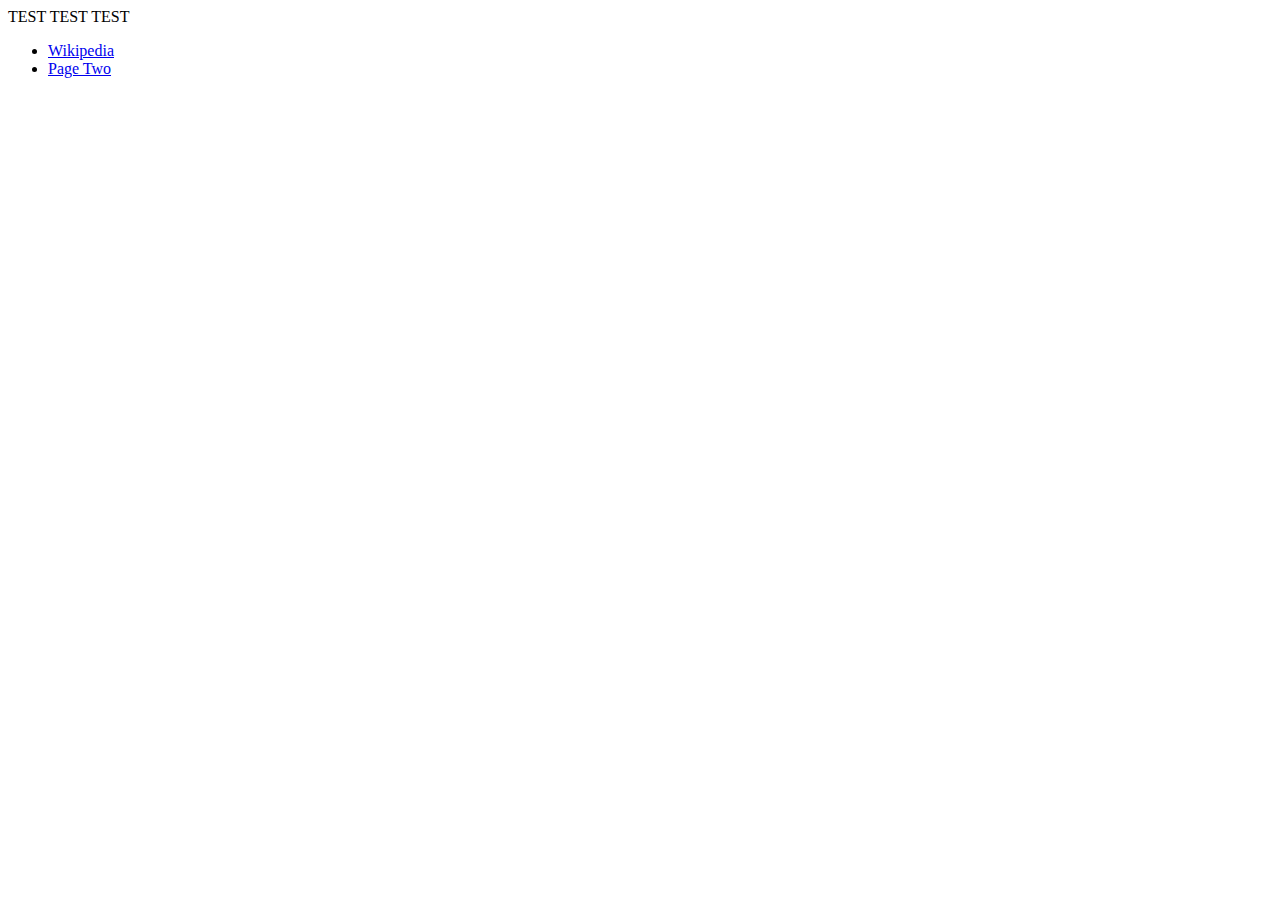
<file: index.html>
<!DOCTYPE html>
<html>
<head>
  <title>My Index Page</title>
  <meta charset="utf-8">
</head>
<body>
  TEST TEST TEST
  <ul>
    <li><a href="https://en.wikipedia.org">Wikipedia</a></li>
    <li><a href="second.html">Page Two</a></li>
  </ul>
</body>
</html>
</file>
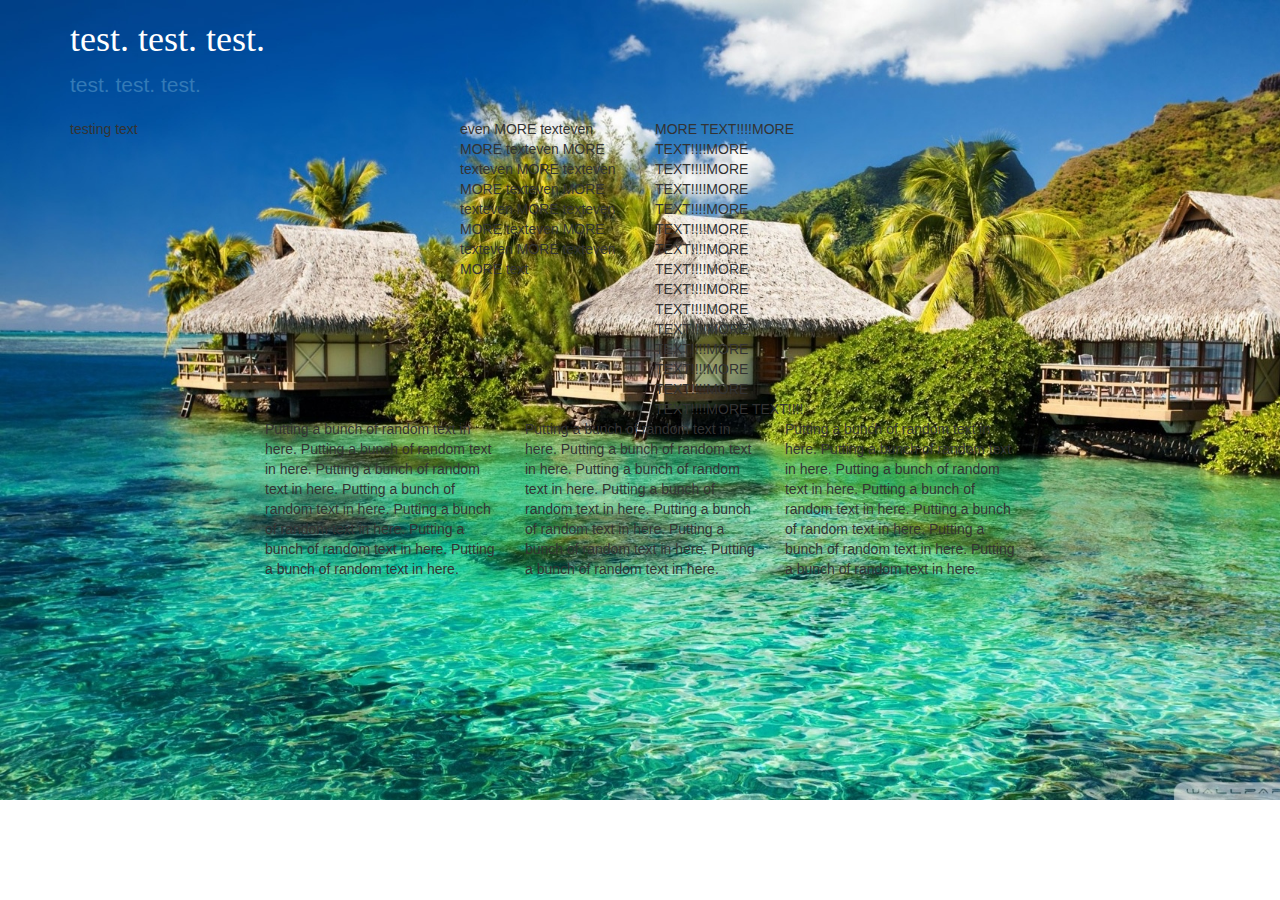
<file: final_project/index.html>
<!DOCTYPE HTML>
<html>
<head>
  <title>Bootstrap Demo</title>
  <meta charset="utf-8">

  <meta http-equiv="X-UA-Compatible" content="IE=edge">
  <meta name="viewport" content="width=device-width, initial-scale=1">

  <link href="css/bootstrap.min.css" rel="stylesheet">
<link href="css/style.css" rel="stylesheet">
</head>
<body>
  <div class="container">
  <h1>test. test. test.</h1>
  <p class="lead text-primary">test. test. test.</p>
  <div class="row">
    <div class="col-md-4">
      testing text
    </div>
    <div class="col-md-2">
      even MORE texteven MORE texteven MORE texteven MORE texteven MORE texteven MORE texteven MORE texteven MORE texteven MORE texteven MORE texteven MORE text
    </div>
    <div class="col-md-2">
      MORE TEXT!!!!MORE TEXT!!!!MORE TEXT!!!!MORE TEXT!!!!MORE TEXT!!!!MORE TEXT!!!!MORE TEXT!!!!MORE TEXT!!!!MORE TEXT!!!!MORE TEXT!!!!MORE TEXT!!!!MORE TEXT!!!!MORE TEXT!!!!MORE TEXT!!!!MORE TEXT!!!!MORE TEXT!!!!
</div>
  </div>
  <div class="row">
    <div class="col-md-8 col-md-offset-2">
      <div class="row">
        <div class="col-md-4">
Putting a bunch of random text in here.   Putting a bunch of random text in here.   Putting a bunch of random text in here.   Putting a bunch of random text in here.   Putting a bunch of random text in here.   Putting a bunch of random text in here.   Putting a bunch of random text in here.
    </div>
    <div class="col-md-4">
Putting a bunch of random text in here.   Putting a bunch of random text in here.   Putting a bunch of random text in here.   Putting a bunch of random text in here.   Putting a bunch of random text in here.   Putting a bunch of random text in here.   Putting a bunch of random text in here.
</div>
<div class="col-md-4">
Putting a bunch of random text in here.   Putting a bunch of random text in here.   Putting a bunch of random text in here.   Putting a bunch of random text in here.   Putting a bunch of random text in here.   Putting a bunch of random text in here.   Putting a bunch of random text in here.
</div>
  </div>
  </div>
</div>
  <script src="https://ajax.googleapis.com/ajax/libs/jquery/1.11.3/jquery.min.js"></script>
  <script src="js/bootstrap.min.js"></script>
</body>
</html>
</file>
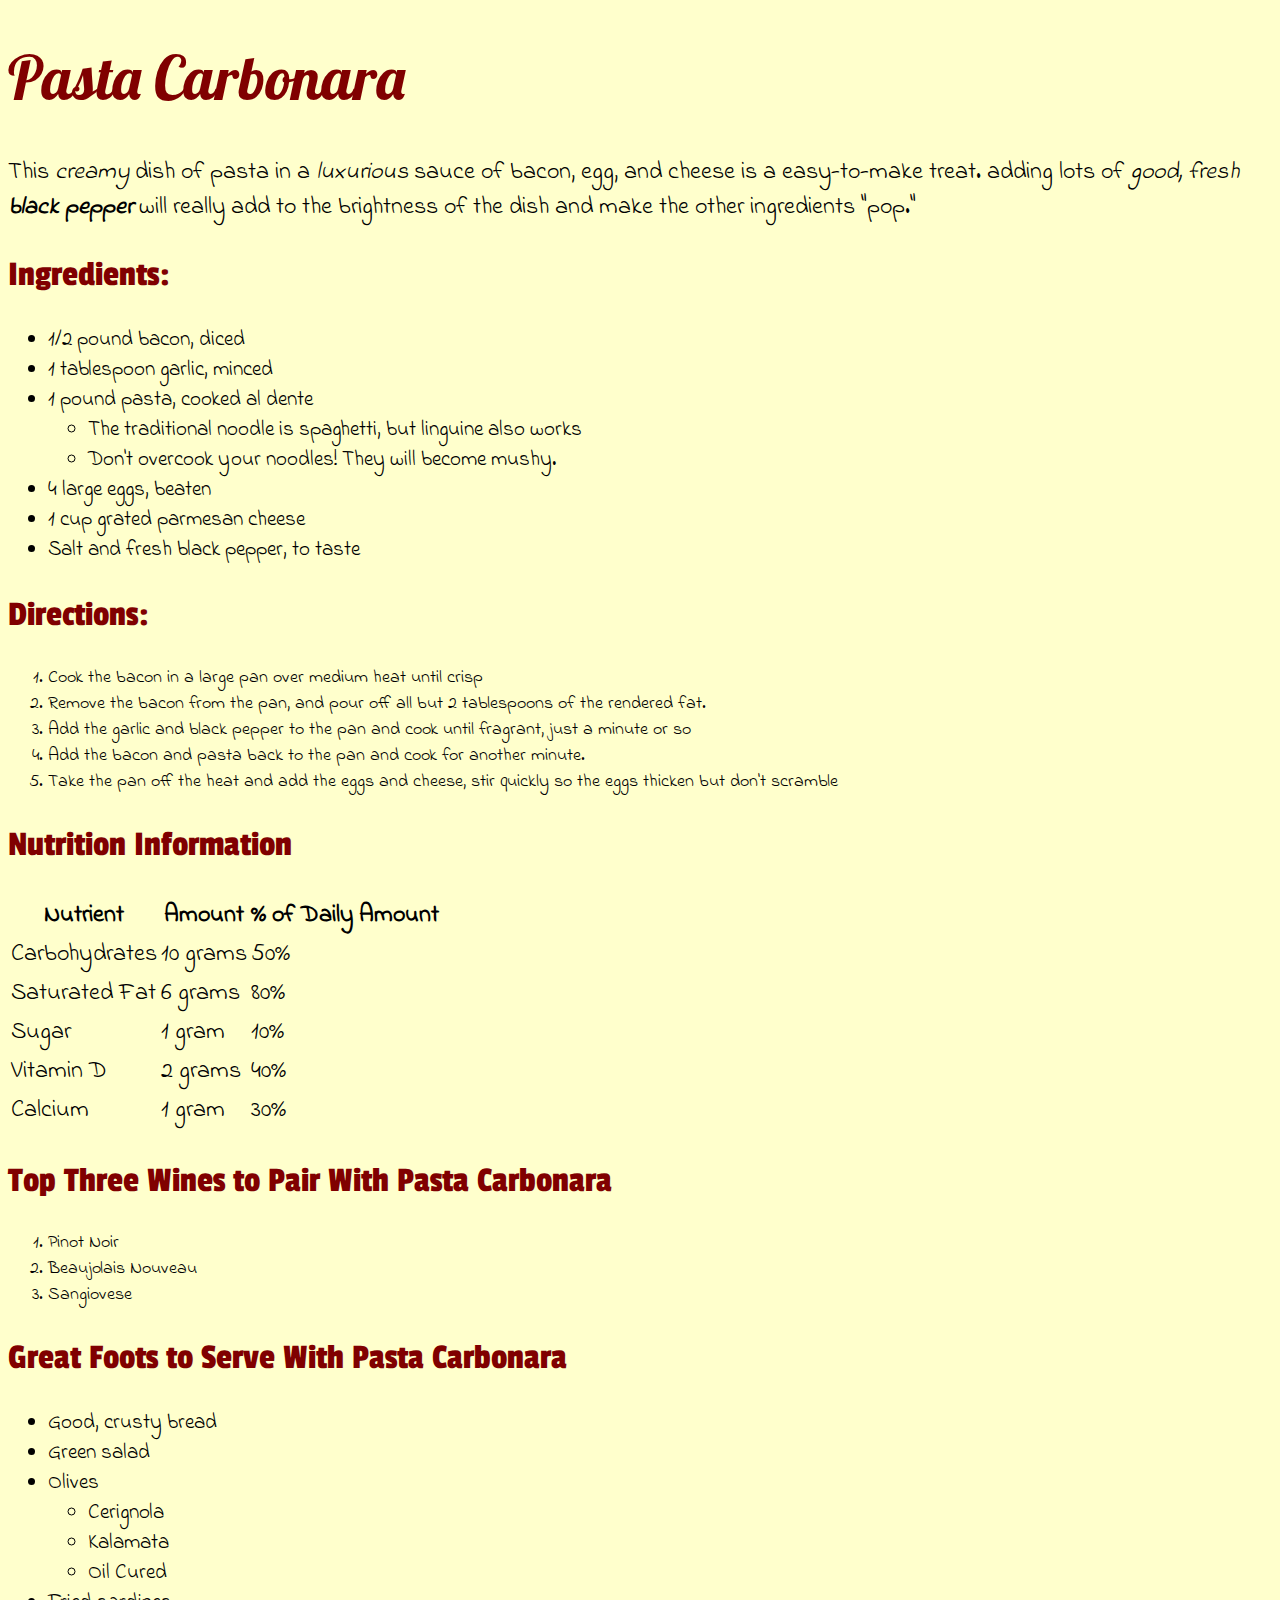
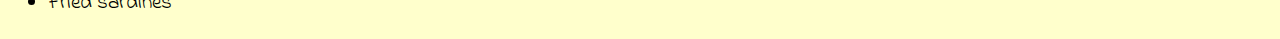
<file: recipe.html>
<!DOCTYPE html>
<html>
<head>
  <title>Recipes- Pasta Carbonara</title>
  <meta charset="utf-8">
  <link rel="stylesheet" href="style.css">
</head>
<body>

<h1>Pasta Carbonara</h1>
<p>This <em>creamy</em> dish of pasta in a <em>luxurious</em> sauce of bacon, egg, and cheese is a easy-to-make treat.  adding lots of <em>good, fresh <strong>black pepper</strong></em> will really add to the brightness of the dish and make the other ingredients "pop."</p>

<h2>Ingredients:</h2>
<ul>
    <li> 1/2 pound bacon, diced</li>
    <li> 1 tablespoon garlic, minced</li>
    <li> 1 pound pasta, cooked al dente
    <ul>
      <li> The traditional noodle is spaghetti, but linguine also works</li>
      <li> Don't overcook your noodles!  They will become mushy. </li>
    </ul>
  </li>
    <li>4 large eggs, beaten</li>
    <li>1 cup grated parmesan cheese</li>
    <li>Salt and fresh black pepper, to taste</li>
</ul>

<h2>Directions:</h2>
<ol>
    <li> Cook the bacon in a large pan over medium heat until crisp</li>
    <li> Remove the bacon from the pan, and pour off all but 2 tablespoons of the rendered fat.</li>
    <li> Add the garlic and black pepper to the pan and cook until fragrant, just a minute or so</li>
    <li> Add the bacon and pasta back to the pan and cook for another minute.</li>
    <li> Take the pan off the heat and add the eggs and cheese, stir quickly so the eggs thicken but don't scramble</li>
</ol>
<h2> Nutrition Information </h2>
<table>
  <tr>
    <th>Nutrient </th>
    <th>Amount</th>
    <th>% of Daily Amount</th>
  </tr>
  <tr>
    <td>Carbohydrates</td>
    <td>10 grams</td>
    <td>50%</td>
  </tr>
  <tr>
    <td>Saturated Fat</td>
    <td>6 grams</td>
    <td>80%</td>
  </tr>
  <tr>
    <td>Sugar</td>
    <td>1 gram</td>
    <td>10%</td>
  </tr>
  <tr>
    <td>Vitamin D</td>
    <td>2 grams</td>
    <td>40%</td>
  </tr>
  <tr>
    <td>Calcium</td>
    <td>1 gram</td>
    <td>30%</td>
  </tr>
</table>
<h2>Top Three Wines to Pair With Pasta Carbonara</h2>
<ol>
  <li> Pinot Noir </li>
  <li> Beaujolais Nouveau </li>
  <li> Sangiovese </li>
</ol>
<h2> Great Foots to Serve With Pasta Carbonara</h2>
<ul>
  <li> Good, crusty bread</li>
  <li> Green salad </li>
  <li> Olives
  <ul>
    <li> Cerignola</li>
    <li> Kalamata </li>
    <li> Oil Cured</li>
  </ul>
</li>
  <li> Fried sardines</li>
</ul>

</body>
</html>
</file>
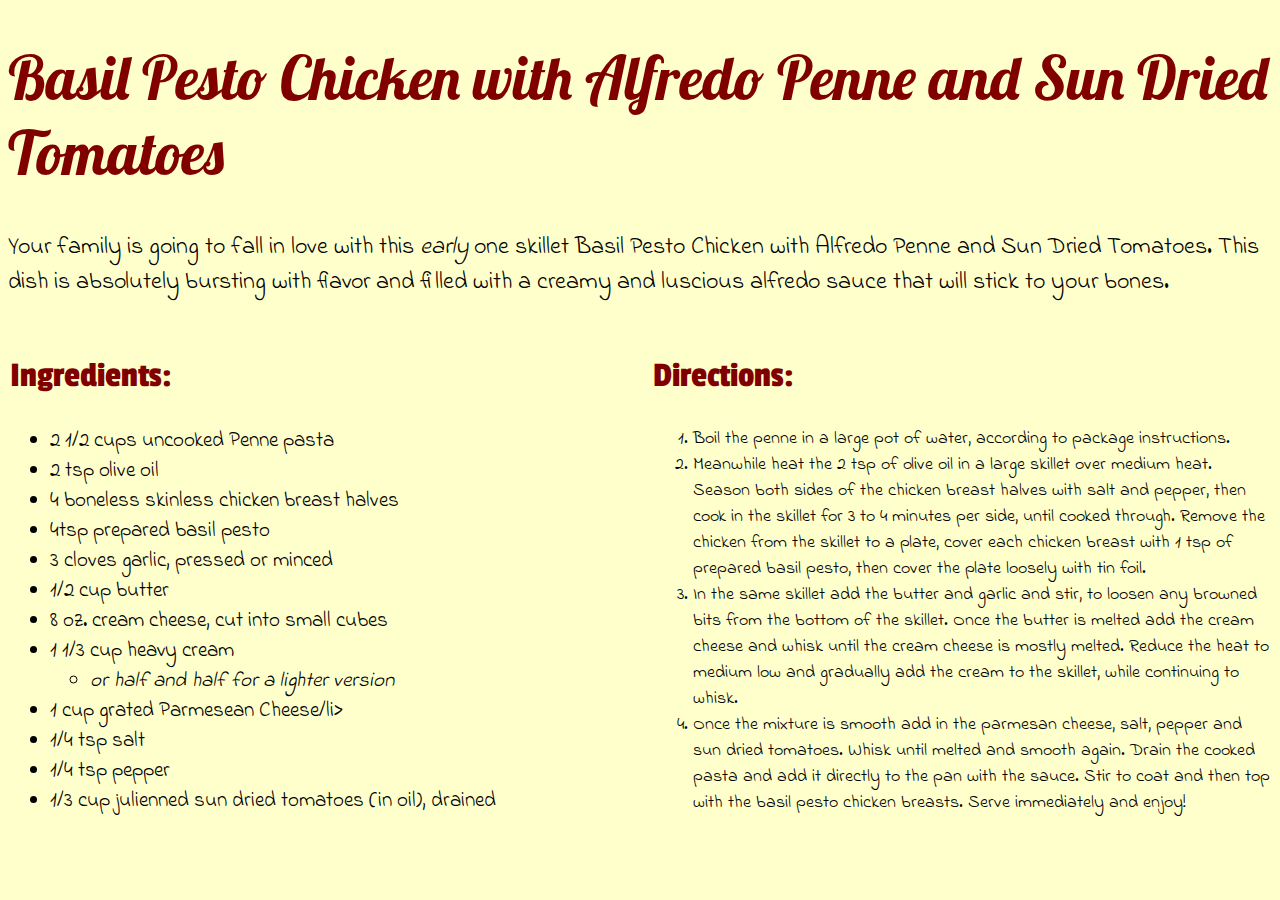
<file: recipe2.html>
<!DOCTYPE html>
<html>
<head>
  <title>Recipes- Basil Pesto Chicken with Alfredo Penne and Sun Dried Tomatoes</title>
  <meta charset="utf-8">
  <link rel="stylesheet" href="style.css">
</head>
<body>
  <h1>Basil Pesto Chicken with Alfredo Penne and Sun Dried Tomatoes</h1>

  <p>Your family is going to fall in love with this <em>early</em> one skillet Basil Pesto Chicken with Alfredo Penne and Sun Dried Tomatoes. This dish is absolutely bursting with flavor and filled with a creamy and luscious alfredo sauce that will stick to your bones.</p>

  <div id ="container" class="recipe2">
     <div id="ingredients" class="example1">
  <h2>Ingredients:</h2>
  <ul>
      <li> 2 1/2 cups uncooked Penne pasta</li>
      <li> 2 tsp olive oil</li>
      <li> 4 boneless skinless chicken breast halves</li>
      <li> 4tsp prepared basil pesto</li>
      <li> 3 cloves garlic, pressed or minced</li>
      <li> 1/2 cup butter</li>
      <li> 8 oz. cream cheese, cut into small cubes</li>
      <li> 1 1/3 cup heavy cream
      <ul>
        <li><em>or half and half for a lighter version</em></li>
      </ul>
    </li>
      <li>1 cup grated Parmesean Cheese/li>
      <li>1/4 tsp salt</li>
      <li>1/4 tsp pepper</li>
      <li>1/3 cup julienned sun dried tomatoes (in oil), drained</li>
  </ul>
</div>
<div id="directions" class="example2">
  <h2>Directions:</h2>
  <ol>
      <li> Boil the penne in a large pot of water, according to package instructions.</li>
      <li> Meanwhile heat the 2 tsp of olive oil in a large skillet over medium heat. Season both sides of the chicken breast halves with salt and pepper, then cook in the skillet for 3 to 4 minutes per side, until cooked through. Remove the chicken from the skillet to a plate, cover each chicken breast with 1 tsp of prepared basil pesto, then cover the plate loosely with tin foil.</li>
      <li> In the same skillet add the butter and garlic and stir, to loosen any browned bits from the bottom of the skillet. Once the butter is melted add the cream cheese and whisk until the cream cheese is mostly melted. Reduce the heat to medium low and gradually add the cream to the skillet, while continuing to whisk.</li>
      <li> Once the mixture is smooth add in the parmesan cheese, salt, pepper and sun dried tomatoes. Whisk until melted and smooth again. Drain the cooked pasta and add it directly to the pan with the sauce. Stir to coat and then top with the basil pesto chicken breasts. Serve immediately and enjoy!</li>
  </ol>
</div>
</div>
  </body>
  </html>
</file>
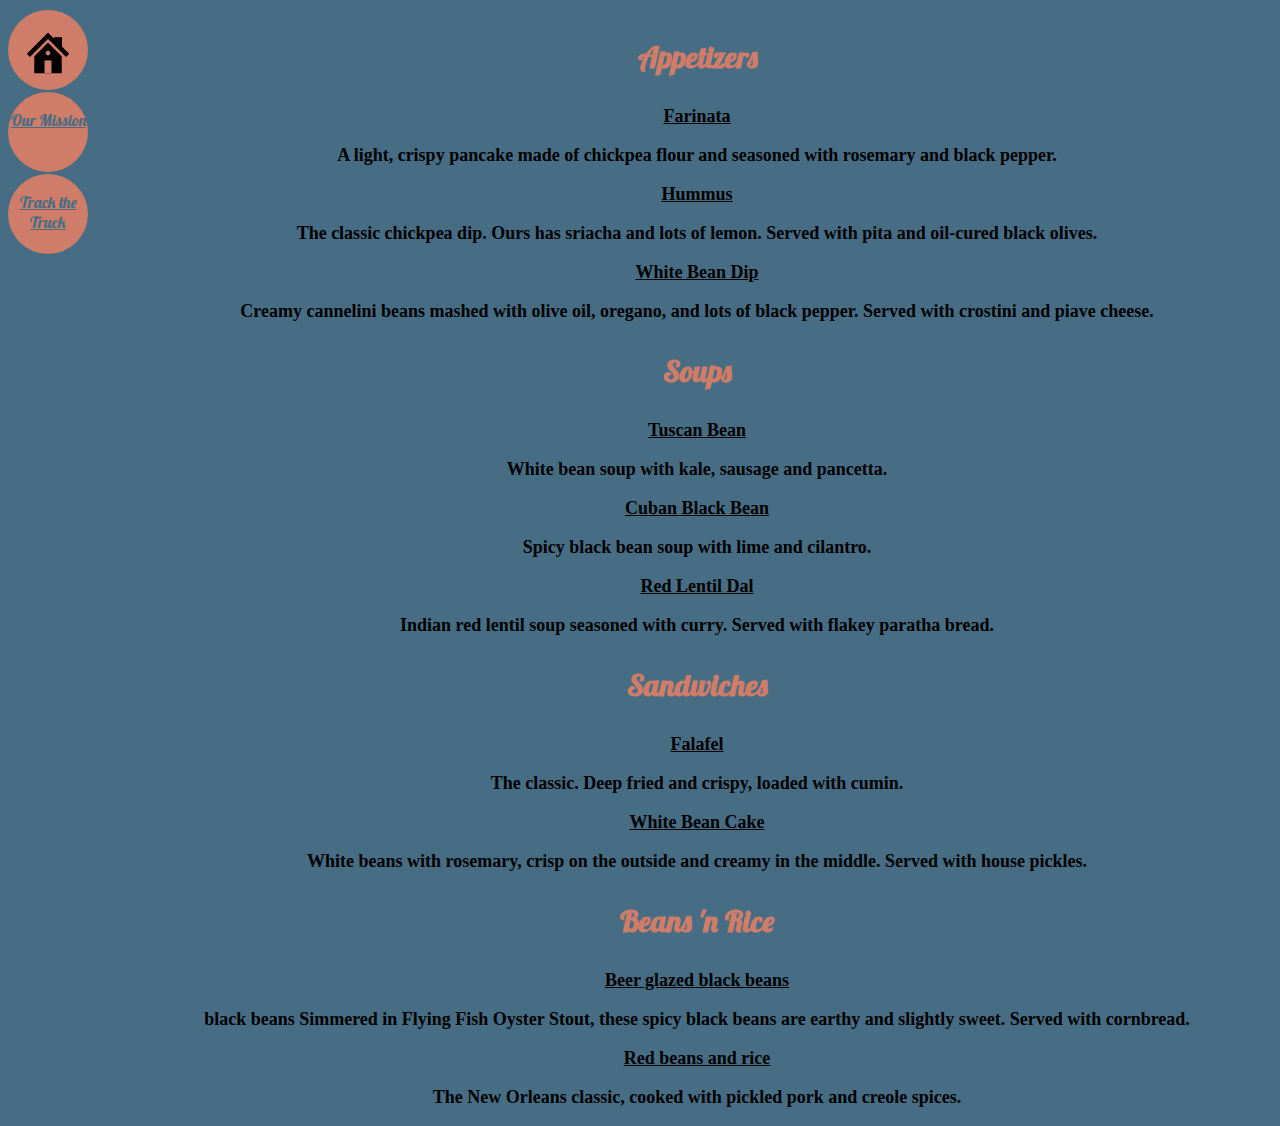
<file: The Bean Truck/menu.html>
<!DOCTYPE HTML>
<html>
<head>
  <title>The Bean Truck Menu</title>
  <meta charset="utf-8">
  <link rel="stylesheet" href="menustyle.css">
</head>
<body>
<nav>
  <ul>
  <li><a href="The Bean Truck.html"><img src="home.png" alt="Home Icon" class="home"></a></li>
  <li><a href="our_mission.html">Our Mission</a></li>
  <li><a href="where_is_the_truck.html">Track the Truck</a></li>
  </ul>
</nav>
<div id="container">

<div id="Apps">
<h3>Appetizers</h3>

<p1>Farinata</p1> <p>A light, crispy pancake made of chickpea flour and seasoned with rosemary and black pepper.</p>

<p1>Hummus</p1> <p>The classic chickpea dip. Ours has sriacha and lots of lemon. Served with pita and oil-cured black olives.</p>

<p1>White Bean Dip</p1> <p>Creamy cannelini beans mashed with olive oil, oregano, and lots of black pepper. Served with crostini and piave cheese.</p>
</div>
<div id="Soups">
<h3>Soups</h3>

<p1>Tuscan Bean</p1> <p>White bean soup with kale, sausage and pancetta.</p>

<p1>Cuban Black Bean</p1> <p>Spicy black bean soup with lime and cilantro.</p>

<p1>Red Lentil Dal</p1> <p>Indian red lentil soup seasoned with curry. Served with flakey paratha bread.</p>
</div>
<div id="Sandwiches">
<h3>Sandwiches</h3>

<p1>Falafel</p1> <p>The classic. Deep fried and crispy, loaded with cumin.</p>

<p1>White Bean Cake</p1> <p>White beans with rosemary, crisp on the outside and creamy in the middle. Served with house pickles.</p>
</div>
<div id="BeansnRice">
<h3>Beans 'n Rice</h3>

<p1>Beer glazed black beans</p1> <p>black beans Simmered in Flying Fish Oyster Stout, these spicy black beans are earthy and slightly sweet. Served with cornbread.</p>

<p1>Red beans and rice</p1> <p>The New Orleans classic, cooked with pickled pork and creole spices.</p>
</div>
</div>
</body>
</html>
</file>
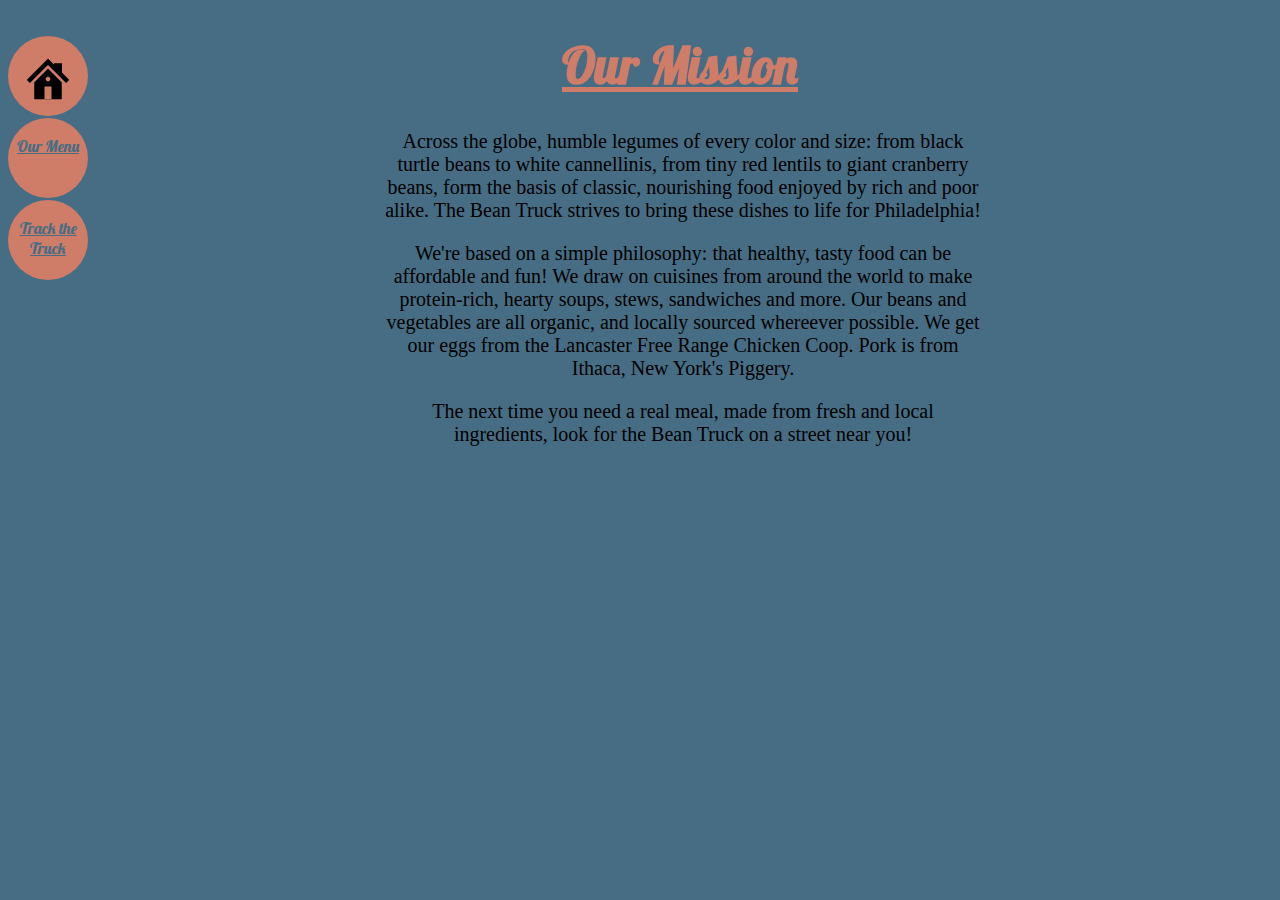
<file: The Bean Truck/our_mission.html>
<!DOCTYPE HTML>
<html>
<head>
  <title>The Bean Truck Mission</title>
  <meta charset="utf-8">
  <link rel="stylesheet" href="missionstyle.css">
</head>
<body>
  <nav>
    <ul>
    <li><a href="The Bean Truck.html"><img src="home.png" alt="Home Icon" class="home"></a></li>
    <li><a href="menu.html">Our Menu</a></li>
    <li><a href="where_is_the_truck.html">Track the Truck</a></li>
    </ul>
  </nav>
<h1>Our Mission</h1>


<p>Across the globe, humble legumes of every color and size: from black turtle beans to white cannellinis, from tiny red lentils to giant cranberry beans, form the basis of classic, nourishing food enjoyed by rich and poor alike.  The Bean Truck strives to bring these dishes to life for Philadelphia!</p>

<p>We're based on a simple philosophy: that healthy, tasty food can be affordable and fun! We draw on cuisines from around the world to make protein-rich, hearty soups, stews, sandwiches and more.  Our beans and vegetables are all organic, and locally sourced whereever possible.  We get our eggs from the Lancaster Free Range Chicken Coop.  Pork is from Ithaca, New York's Piggery.</p>

<p>The next time you need a real meal, made from fresh and local ingredients, look for the Bean Truck on a street near you!</p>
</body>
</html>
</file>
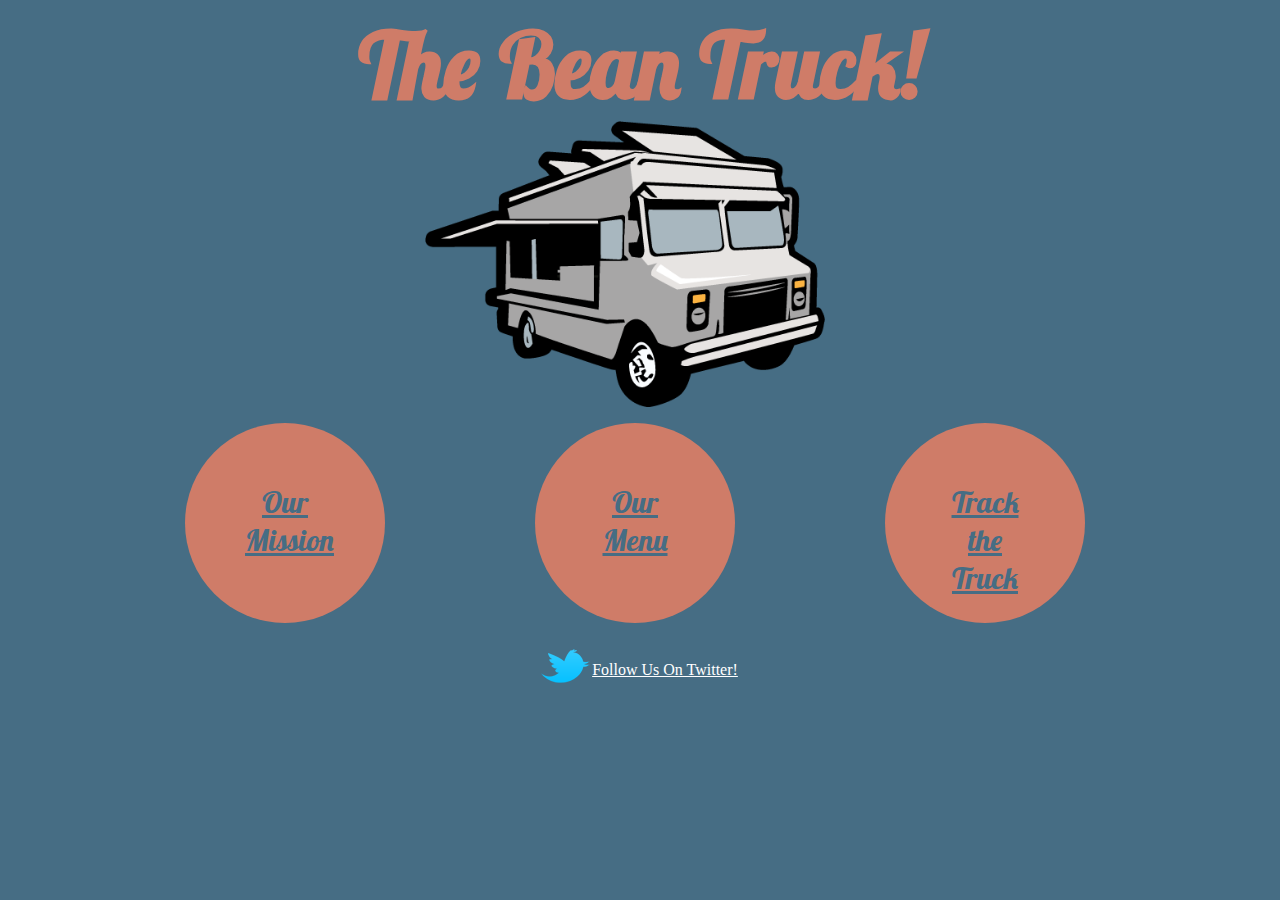
<file: The Bean Truck/The Bean Truck.html>
<!DOCTYPE HTML>
<html>
<head>
  <title>The Bean Truck</title>
  <meta charset="utf-8">
  <link rel="stylesheet" href="style.css">
</head>
<body>
  <div id="container">
    <header>
  <h1>The Bean Truck!</h1>
  <img src="Food Truck Court.png" alt="A Food Truck" class="center">
</header>
<nav>

  <ul>
    <div id="circles">
      <div id="centercircle">
    <div id="mission">
  <li><a href="our_mission.html">Our Mission</a></li>
</div>
<div id="menu">
  <li><a href="menu.html">Our Menu</a></li>
</div>
<div id="where">
  <li><a href="where_is_the_truck.html">Track the Truck</a></li>
</div>
</div>
</div>
</ul>
</nav>
<footer>
<div id="twitter">
  <img src="twitter icon.png" alt="Twitter logo" class="bottom">
</div>
<div id="follow">
  <a href="https://www.twitter.com">Follow Us On Twitter!</a>
</div>
</footer>
</body>
</div>
  </html>
</file>
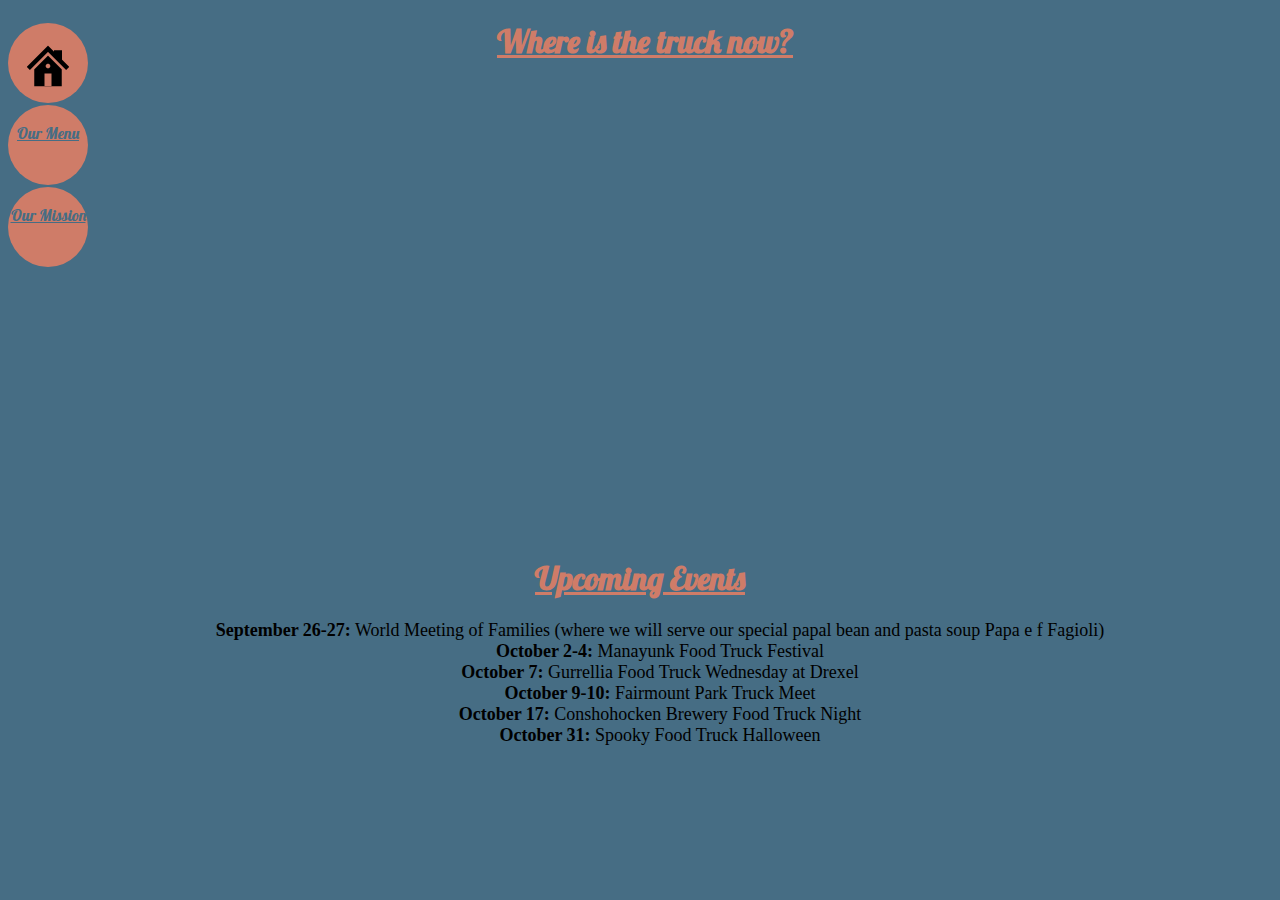
<file: The Bean Truck/where_is_the_truck.html>
<!DOCTYPE HTML>
<html>
<head>
  <title>The Bean Truck Mission</title>
  <meta charset="utf-8">
  <link rel="stylesheet" href="truck.css">
</head>
<body>
  <nav>
    <ul>
    <li><a href="The Bean Truck.html"><img src="home.png" alt="Home Icon" class="home"></a></li>
    <li><a href="menu.html">Our Menu</a></li>
    <li><a href="our_mission.html">Our Mission</a></li>
    </ul>
  </nav>
<div id="where">
<h1>Where is the truck now?</h1>
</div>
<div id="widget">
<iframe src="https://www.google.com/maps/embed?pb=!1m18!1m12!1m3!1d3058.437771343048!2d-75.19138368492493!3d39.95396409157792!2m3!1f0!2f0!3f0!3m2!1i1024!2i768!4f13.1!3m3!1m2!1s0x89c6c64fde8202f5%3A0xd6d690fd8085fc25!2sChestnut+St+%26+33rd+St+-+FS!5e0!3m2!1sen!2sus!4v1461334601360" width="600" height="450" frameborder="0" style="border:0" allowfullscreen></iframe>
</div>


<h1>Upcoming Events</h1>
<ol>
<li><b>September 26-27:</b> World Meeting of Families (where we will serve our special papal bean and pasta soup Papa e f
Fagioli)</li>
<li><b>October 2-4:</b> Manayunk Food Truck Festival</li>
<li><b>October 7:</b> Gurrellia Food Truck Wednesday at Drexel</li>
<li><b>October 9-10:</b> Fairmount Park Truck Meet</li>
<li><b>October 17:</b> Conshohocken Brewery Food Truck Night</li>
<li><b>October 31:</b> Spooky Food Truck Halloween</li>
</ol>
</body>
</html>
</file>
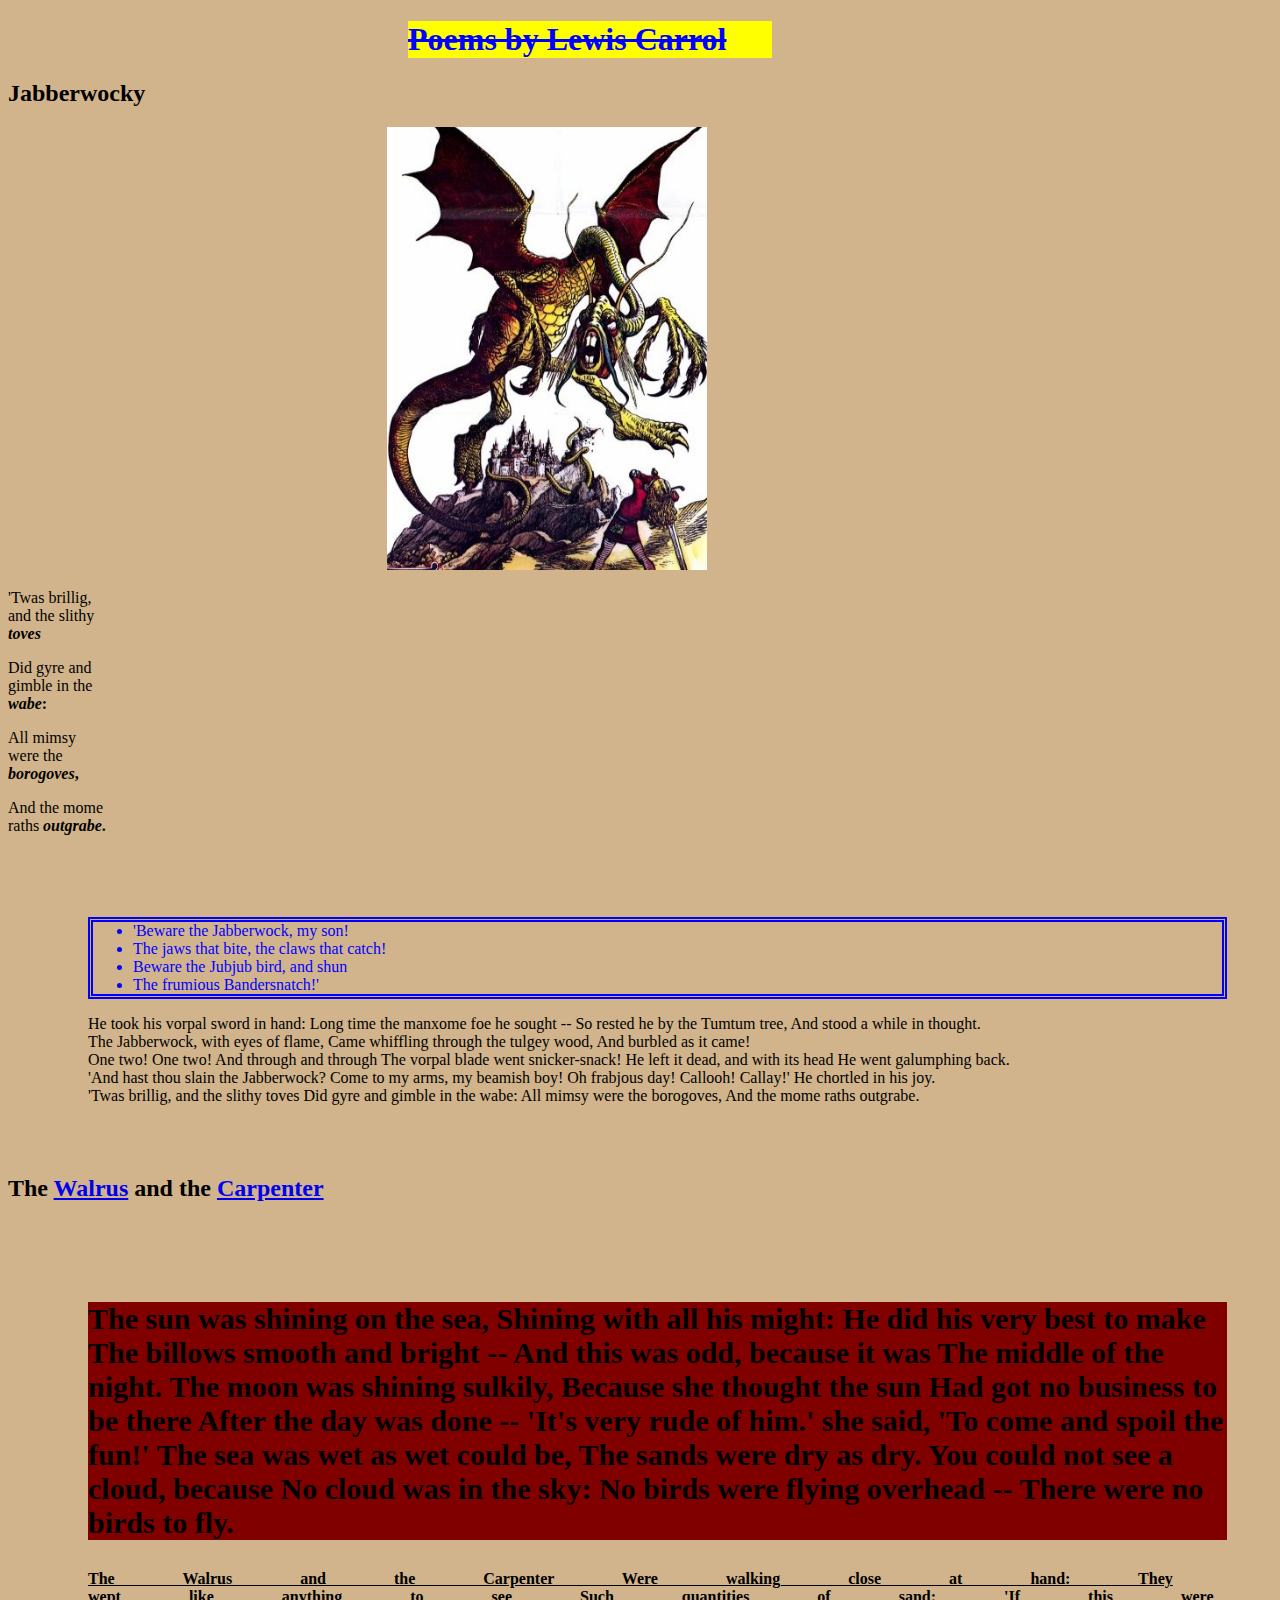
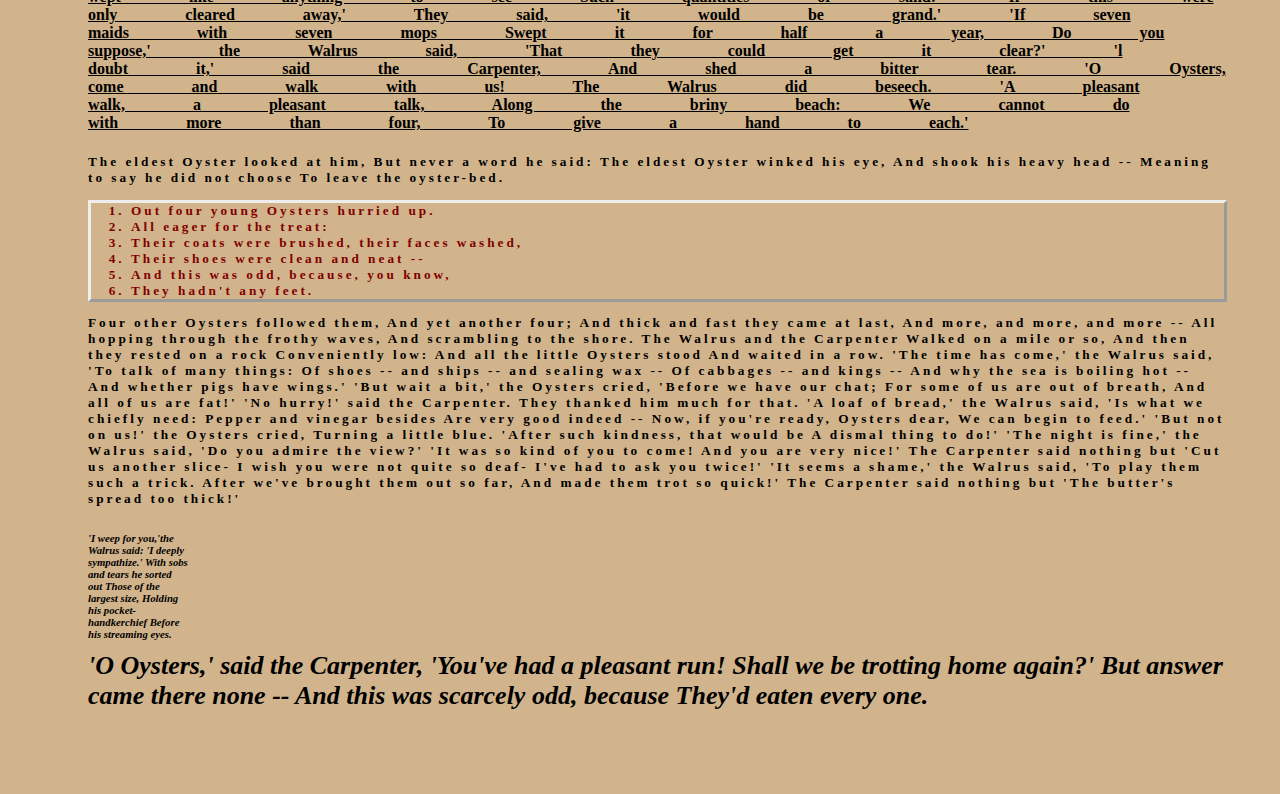
<file: ugly_webpage/ugly.html>
<!DOCTYPE HTML>
<html>
<head>
  <title>Ugly Webpage</title>
  <meta charset="utf-8">
  <link rel="stylesheet" href="style.css">
</head>
<body>
<header>
<h1>Poems by Lewis Carrol</h1>
</header>
<h2>Jabberwocky</h2>
<img src="jabberwockyposter1.jpg" alt= "Jabberwocky">
<p>'Twas brillig, and the slithy <strong><em>toves</em></p></strong>
<p>Did gyre and gimble in the <strong><em>wabe</em>:</p></strong>
<p>All mimsy were the <strong><em>borogoves</em>,</p></strong>
<p>And the mome raths <strong><em>outgrabe</em>.</p></strong>


<section>
<ul>
<li>'Beware the Jabberwock, my son!</li>
<li>The jaws that bite, the claws that catch!</li>
<li>Beware the Jubjub bird, and shun</li>
<li>The frumious Bandersnatch!'</li>
</ul>

<div>He took his vorpal sword in hand:
Long time the manxome foe he sought --
So rested he by the Tumtum tree,
And stood a while in thought.</div>


<div>The Jabberwock, with eyes of flame,
Came whiffling through the tulgey wood,
And burbled as it came!</div>


One two! One two! And through and through
The vorpal blade went snicker-snack!
He left it dead, and with its head
He went galumphing back.


<div>'And hast thou slain the Jabberwock?
Come to my arms, my beamish boy!
Oh frabjous day! Callooh! Callay!'
He chortled in his joy.</div>

'Twas brillig, and the slithy toves
Did gyre and gimble in the wabe:
All mimsy were the borogoves,
And the mome raths outgrabe.
</section>

<h2>The <a href="https://en.wikipedia.org/wiki/Walrus">Walrus</a> and the <a href="https://en.wikipedia.org/wiki/Carpentry">Carpenter</a></h2>
<section>
<h3>The sun was shining on the sea,
Shining with all his might:
He did his very best to make
The billows smooth and bright --
And this was odd, because it was
The middle of the night.

The moon was shining sulkily,
Because she thought the sun
Had got no business to be there
After the day was done --
'It's very rude of him.' she said,
'To come and spoil the fun!'

The sea was wet as wet could be,
The sands were dry as dry.
You could not see a cloud, because
No cloud was in the sky:
No birds were flying overhead --
There were no birds to fly.
</h3>

<h4>The Walrus and the Carpenter
Were walking close at hand:
They wept like anything to see
Such quantities of sand:
'If this were only cleared away,'
They said, 'it would be grand.'

'If seven maids with seven mops
Swept it for half a year,
Do you suppose,' the Walrus said,
'That they could get it clear?'
'l doubt it,' said the Carpenter,
And shed a bitter tear.

'O Oysters, come and walk with us!
The Walrus did beseech.
'A pleasant walk, a pleasant talk,
Along the briny beach:
We cannot do with more than four,
To give a hand to each.'
</h4>

<h5>The eldest Oyster looked at him,
But never a word he said:
The eldest Oyster winked his eye,
And shook his heavy head --
Meaning to say he did not choose
To leave the oyster-bed.

<ol>
<li>Out four young Oysters hurried up.</li>
<li>All eager for the treat:</li>
<li>Their coats were brushed, their faces washed,</li>
<li>Their shoes were clean and neat --</li>
<li>And this was odd, because, you know,</li>
<li>They hadn't any feet.</li>
</ol>

Four other Oysters followed them,
And yet another four;
And thick and fast they came at last,
And more, and more, and more --
All hopping through the frothy waves,
And scrambling to the shore.

The Walrus and the Carpenter
Walked on a mile or so,
And then they rested on a rock
Conveniently low:
And all the little Oysters stood
And waited in a row.

'The time has come,' the Walrus said,
'To talk of many things:
Of shoes -- and ships -- and sealing wax --
Of cabbages -- and kings --
And why the sea is boiling hot --
And whether pigs have wings.'

'But wait a bit,' the Oysters cried,
'Before we have our chat;
For some of us are out of breath,
And all of us are fat!'
'No hurry!' said the Carpenter.
They thanked him much for that.

'A loaf of bread,' the Walrus said,
'Is what we chiefly need:
Pepper and vinegar besides
Are very good indeed --
Now, if you're ready, Oysters dear,
We can begin to feed.'

'But not on us!' the Oysters cried,
Turning a little blue.
'After such kindness, that would be
A dismal thing to do!'
'The night is fine,' the Walrus said,
'Do you admire the view?'

'It was so kind of you to come!
And you are very nice!'
The Carpenter said nothing but
'Cut us another slice-
I wish you were not quite so deaf-
I've had to ask you twice!'

'It seems a shame,' the Walrus said,
'To play them such a trick.
After we've brought them out so far,
And made them trot so quick!'
The Carpenter said nothing but
'The butter's spread too thick!'
</h5>

<h6>
<p>'I weep for you,'the Walrus said:
'I deeply sympathize.'
With sobs and tears he sorted out
Those of the largest size,
Holding his pocket-handkerchief
Before his streaming eyes.</p>

<footer>'O Oysters,' said the Carpenter,
'You've had a pleasant run!
Shall we be trotting home again?'
But answer came there none --
And this was scarcely odd, because
They'd eaten every one.
</section>
</footer>
</h6>
</body>
</html>
</file>
<file: final_project/css/style.css>
body {
 margin: 0;
 background-image: url("tropical.jpg");
 background-size: 1440px 800px;
 background-repeat:no-repeat;
 display: compact;
 }

h1{
  color: white;
  font-family: cursive;
}

.navbar-inverse {
    background-color: black;
    border-color: black;
}
p{
  color: white;
}
</file>
<file: style.css>
@import url(https://fonts.googleapis.com/css?family=Passion+One:400,700,900);
@import url(https://fonts.googleapis.com/css?family=Indie+Flower);
@import url(https://fonts.googleapis.com/css?family=Lobster);


body{
  font-family: "Indie Flower",cursive;
  font-size: 1.5em;
  background-color: #FFFFCC;
}

h1{
  font-family: "Lobster",cursive;
  font-weight: 400;
  color: Maroon;
  font-size: 60px;
}

h2{
  font-family: "Passion One",cursive;
  color: Maroon;
  font-weight: 400;
}

ul{
  font-size: 21px;
}
ol{
  font-size: 18px;
}



#ingredients {
  width: 49%;
  padding: 1px;
  margin: 1px;
float: left;
box-sizing: border-box;
}

#directions {
  width: 49%;
  padding: 1px;
  margin: 1px;
float: right;
box-sizing: border-box;
}
</file>
<file: The Bean Truck/menustyle.css>
@import url(https://fonts.googleapis.com/css?family=Lobster);
body{
  background-color: #466D84;
}
ul {
    list-style-type: none;
    margin: 0;
    padding: 0;
    text-align: center;
}

nav li{
    display:block;
    text-align: center;
    color: #000;
  padding: 8px 0 8px 16px;
    text-decoration: none;
    width: 80px;
    height: 80px;
    border-radius: 160px;
    background-color:#CF7C68;
    box-sizing: border-box;
    padding:2px;
    padding-top: 18px;
    margin-top: 2px;
    font-family: "Lobster",cursive;
  }

nav{
float: left;
}

#container{
  float: right;
  width: 1150px;
}


h1{
  text-align: center;
  margin: auto;
}

a:visited{
  color: #466D84;

}
a{
  color: #466D84;
}


h3{
  text-align: center;
  font-family: "Lobster",cursive;
  font-size: 30px;
  color: #CF7C68;

}
h4{
  text-align: center;
  margin: auto;
}

#Apps{
  text-align: center;
  font-size: 18px;
  font-weight: bold;
}
#Soups{
  text-align: center;
  font-size: 18px;
  font-weight: bold;

}
#Sandwiches{
  text-align: center;
  font-size: 18px;
  font-weight: bold;

}
#BeansnRice{
  text-align: center;
font-size: 18px;
font-weight: bold;

}

p1{
  text-decoration: underline;
}
</file>
<file: The Bean Truck/missionstyle.css>
@import url(https://fonts.googleapis.com/css?family=Lobster);
body{
  background-color: #466D84;
}
ul {
    list-style-type: none;
    margin: 0;
    padding: 0;
    text-align: center;
}

nav li{
    display:block;
    text-align: center;
  padding: 8px 0 8px 16px;
    text-decoration: none;
    width: 80px;
    height: 80px;
    border-radius: 160px;
    background-color:#CF7C68;
    box-sizing: border-box;
    padding:2px;
    padding-top: 18px;
    margin-top: 2px;
    font-family: "Lobster",cursive;
  }

nav{
float: left;
}

h1{
  text-align: center;
  font-family: "Lobster",cursive;
  font-size: 50px;
  color: #CF7C68;
  text-decoration: underline;
}

p{
  text-align: center;
  width: 600px;
  padding-left: 375px;
  font-size: 20px;
}
a:visited{
  color: #466D84;

}
a{
  color: #466D84;
}
</file>
<file: The Bean Truck/style.css>
@import url(https://fonts.googleapis.com/css?family=Lobster);
@import url(https://fonts.googleapis.com/css?family=Kaushan+Script);
body{
  background-color: #466D84;
}
h1{
  text-align: center;
  font-family: "Lobster",cursive;
  font-size: 90px;
  margin-top: 0px;
  margin-bottom: 0px;
  color: #CF7C68;
}
h2{
  text-align: center;
  margin-top: 0px;
  font-family:serif;
  font-size: 18px;
}

h3{
  text-align: center;
}
img.center {
  display: block;
  margin-left: auto;
  margin-right: auto;
  width: 400px;
  height: auto;
  padding-right: 30px;

}

img.bottom{
display: block;
float: left;
}

img.menuicon{
  height: 150px;
  width: 150px;
  margin-right:
}

ul{
    list-style-type: none;

  }


nav li{
  display: block;
text-align: center;
float: left;
  width: 80px;
  height: 80px;
  border-radius: 180px;
  background-color:#CF7C68;
padding: 60px;
margin-left: 150px;
font-family: "Lobster",cursive;
font-size: 30px;
}

nav a:visited{
  color: #466D84;

}
nav a{
  color: #466D84;
}

footer{
clear: both;
width: 200px;
margin: auto;
text-align: center;
padding-top: 2px;

}
footer a{
  color: white;
}

#follow{
  margin-top: 20px;
  color: white
}

#circles{
  width: 1050px;
  margin: auto;
}
#centercircle{
  margin-left: -100px;
  overflow: auto;
}
</file>
<file: The Bean Truck/truck.css>
@import url(https://fonts.googleapis.com/css?family=Lobster);
body{
  background-color: #466D84;
}
ul {
    list-style-type: none;
    margin: 0;
    padding: 0;
    text-align: center;
}

nav li{
    display:block;
    text-align: center;
    color: #000;
  padding: 8px 0 8px 16px;
    text-decoration: none;
    width: 80px;
    height: 80px;
    border-radius: 160px;
    background-color:#CF7C68;
    box-sizing: border-box;
    padding:2px;
    padding-top: 18px;
    margin-top: 2px;
    font-family: "Lobster",cursive;
  }

nav{
float: left;
}
a:visited{
  color: #466D84;

}
a{
  color: #466D84;
}
ol{
  list-style-type: none;
  text-align: center;
  font-size: 18px;
}

h1{
  text-align: center;
  font-family: "Lobster",cursive;
  text-decoration: underline;
  color: #CF7C68;
}
#where{
  padding-right: 70px;
}
#widget{
padding-left: 340px;
}
</file>
<file: ugly_webpage/style.css>
h1{
  color: blue;
  background-color: yellow;
  font-family: fantasy;
  margin-left: 400px;
  margin-right: 500px;
  text-decoration: line-through;

}
h3{
  font-size: 30px;
  font-family: cursive;
  background-color: maroon;
}
h4{
  text-decoration: underline;
  word-spacing: 4em;
}

h5{
  letter-spacing: 3px;
}
h6{
  font-weight: 700;
  font-family: cursive;
  font-style: italic;

}
p{
  margin-top: 15px;
  width:100px;

}

section{
margin-right: 15px;
}

ul{
  color: blue;
  border-style: double;
  border-width: thick;

}

ol{
  color: maroon;
  border-style: outset;
  border-width: medium;
}


img{
  width: 20em;
  margin-left: 30%;
}

footer{
  font-size: 26px;
}

section{
  padding: 50px 30px 50px 80px;
}

body{
  background-color: tan;
}
</file>
